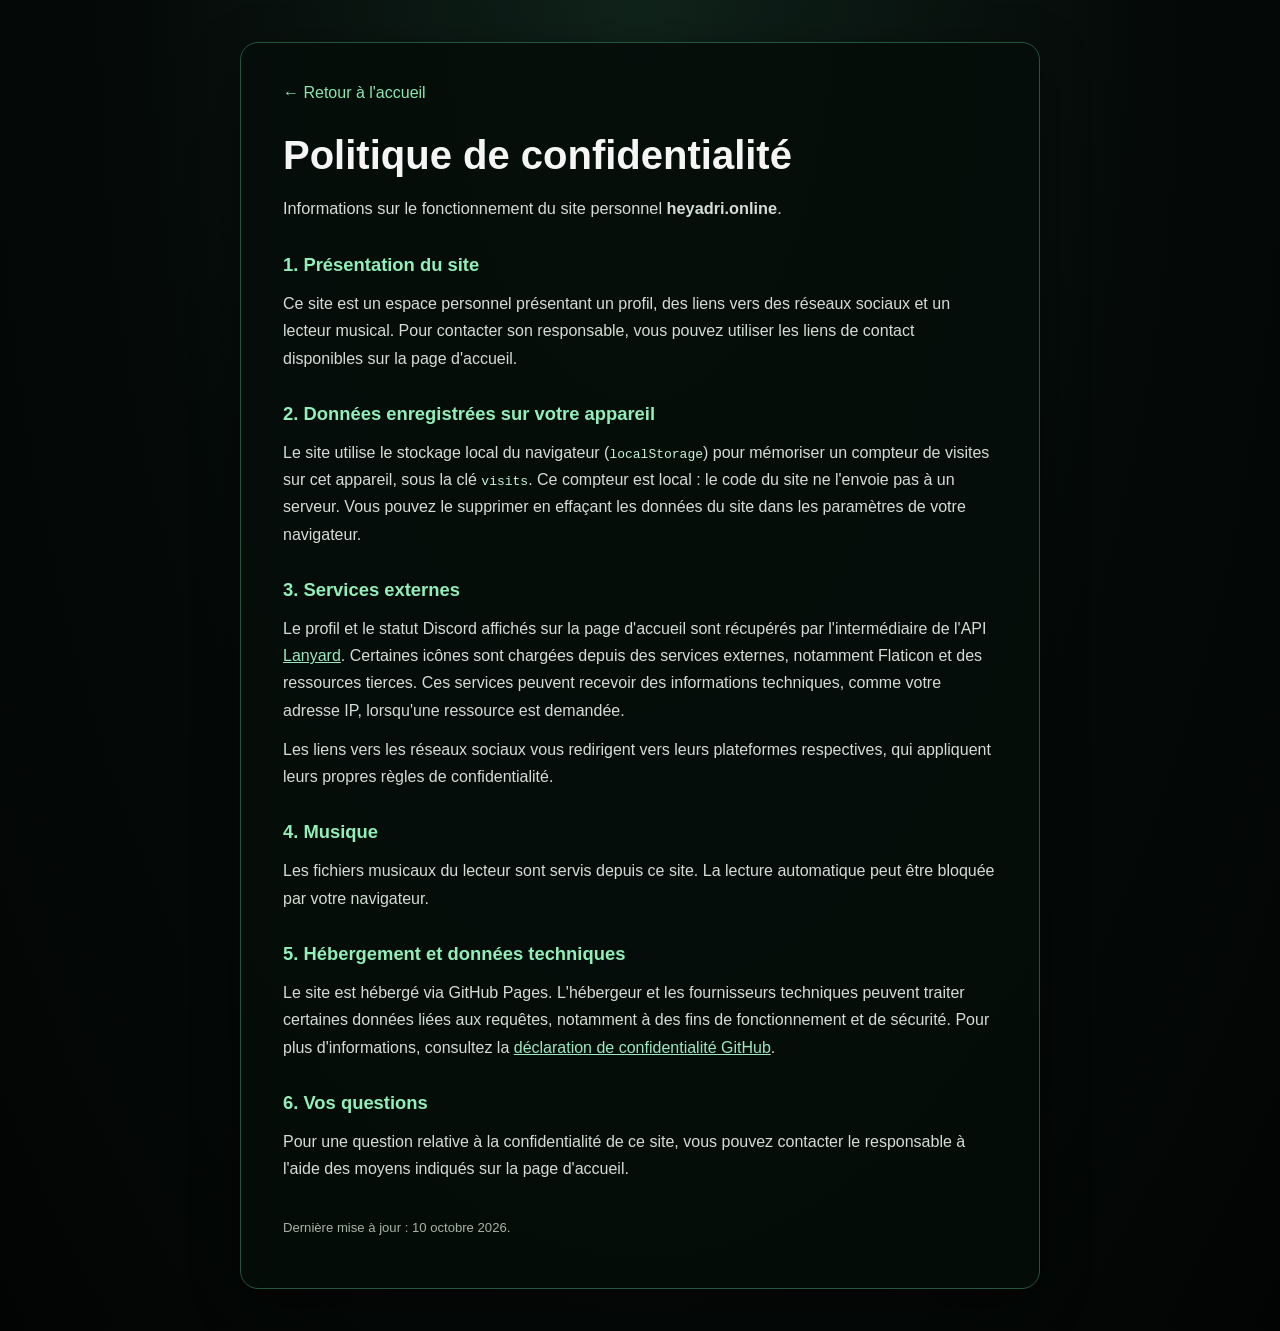
<file: privacy/index.html>
<!DOCTYPE html>
<html lang="fr">
<head>
  <meta charset="UTF-8">
  <meta name="viewport" content="width=device-width, initial-scale=1.0">
  <meta name="description" content="Politique de confidentialité du site personnel heyadri.online.">
  <title>Politique de confidentialité - Adrien</title>
  <link rel="stylesheet" href="/css/privacy.css">
</head>
<body>
  <main class="privacy-card">
    <a class="back" href="/">← Retour à l'accueil</a>
    <h1>Politique de confidentialité</h1>
    <p class="intro">Informations sur le fonctionnement du site personnel <strong>heyadri.online</strong>.</p>

    <section>
      <h2>1. Présentation du site</h2>
      <p>Ce site est un espace personnel présentant un profil, des liens vers des réseaux sociaux et un lecteur musical. Pour contacter son responsable, vous pouvez utiliser les liens de contact disponibles sur la page d'accueil.</p>
    </section>
    <section>
      <h2>2. Données enregistrées sur votre appareil</h2>
      <p>Le site utilise le stockage local du navigateur (<code>localStorage</code>) pour mémoriser un compteur de visites sur cet appareil, sous la clé <code>visits</code>. Ce compteur est local : le code du site ne l'envoie pas à un serveur. Vous pouvez le supprimer en effaçant les données du site dans les paramètres de votre navigateur.</p>
    </section>
    <section>
      <h2>3. Services externes</h2>
      <p>Le profil et le statut Discord affichés sur la page d'accueil sont récupérés par l'intermédiaire de l'API <a href="https://lanyard.rest/" target="_blank" rel="noopener noreferrer">Lanyard</a>. Certaines icônes sont chargées depuis des services externes, notamment Flaticon et des ressources tierces. Ces services peuvent recevoir des informations techniques, comme votre adresse IP, lorsqu'une ressource est demandée.</p>
      <p>Les liens vers les réseaux sociaux vous redirigent vers leurs plateformes respectives, qui appliquent leurs propres règles de confidentialité.</p>
    </section>
    <section>
      <h2>4. Musique</h2>
      <p>Les fichiers musicaux du lecteur sont servis depuis ce site. La lecture automatique peut être bloquée par votre navigateur.</p>
    </section>
    <section>
      <h2>5. Hébergement et données techniques</h2>
      <p>Le site est hébergé via GitHub Pages. L'hébergeur et les fournisseurs techniques peuvent traiter certaines données liées aux requêtes, notamment à des fins de fonctionnement et de sécurité. Pour plus d'informations, consultez la <a href="https://docs.github.com/en/site-policy/privacy-policies/github-general-privacy-statement" target="_blank" rel="noopener noreferrer">déclaration de confidentialité GitHub</a>.</p>
    </section>
    <section>
      <h2>6. Vos questions</h2>
      <p>Pour une question relative à la confidentialité de ce site, vous pouvez contacter le responsable à l'aide des moyens indiqués sur la page d'accueil.</p>
    </section>
    <p class="updated">Dernière mise à jour : 10 octobre 2026.</p>
  </main>
</body>
</html>
</file>
<file: css/privacy.css>
* {box-sizing:border-box}html {min-height:100%}body{margin:0;min-height:100vh;padding:42px 18px;font-family:Arial,sans-serif;color:#f5f5f5;background:radial-gradient(ellipse at top,#10231b 0%,#050a08 55%,#020403 100%);line-height:1.7}.privacy-card{max-width:800px;margin:0 auto;padding:36px 42px;border:1px solid #23563e;border-radius:18px;background:rgba(5,13,9,.94);box-shadow:0 12px 48px rgba(0,0,0,.4)}.back{display:inline-block;margin-bottom:25px;color:#8be6b0;text-decoration:none}.back:hover{text-decoration:underline}h1{font-size:clamp(1.8rem,4vw,2.5rem);line-height:1.2;margin:0 0 16px}h2{font-size:1.15rem;color:#92efb9;margin:0 0 10px}section{margin:26px 0}p{margin:0 0 12px;color:#d3ded7}a{color:#9ee8c0;overflow-wrap:anywhere}code{color:#c3f5d8}.intro{font-size:1.02rem}.updated{font-size:.82rem;color:#a5b4a9;margin-top:35px}@media(max-width:600px){body{padding:16px 12px}.privacy-card{padding:25px 20px;border-radius:12px}}
</file>
